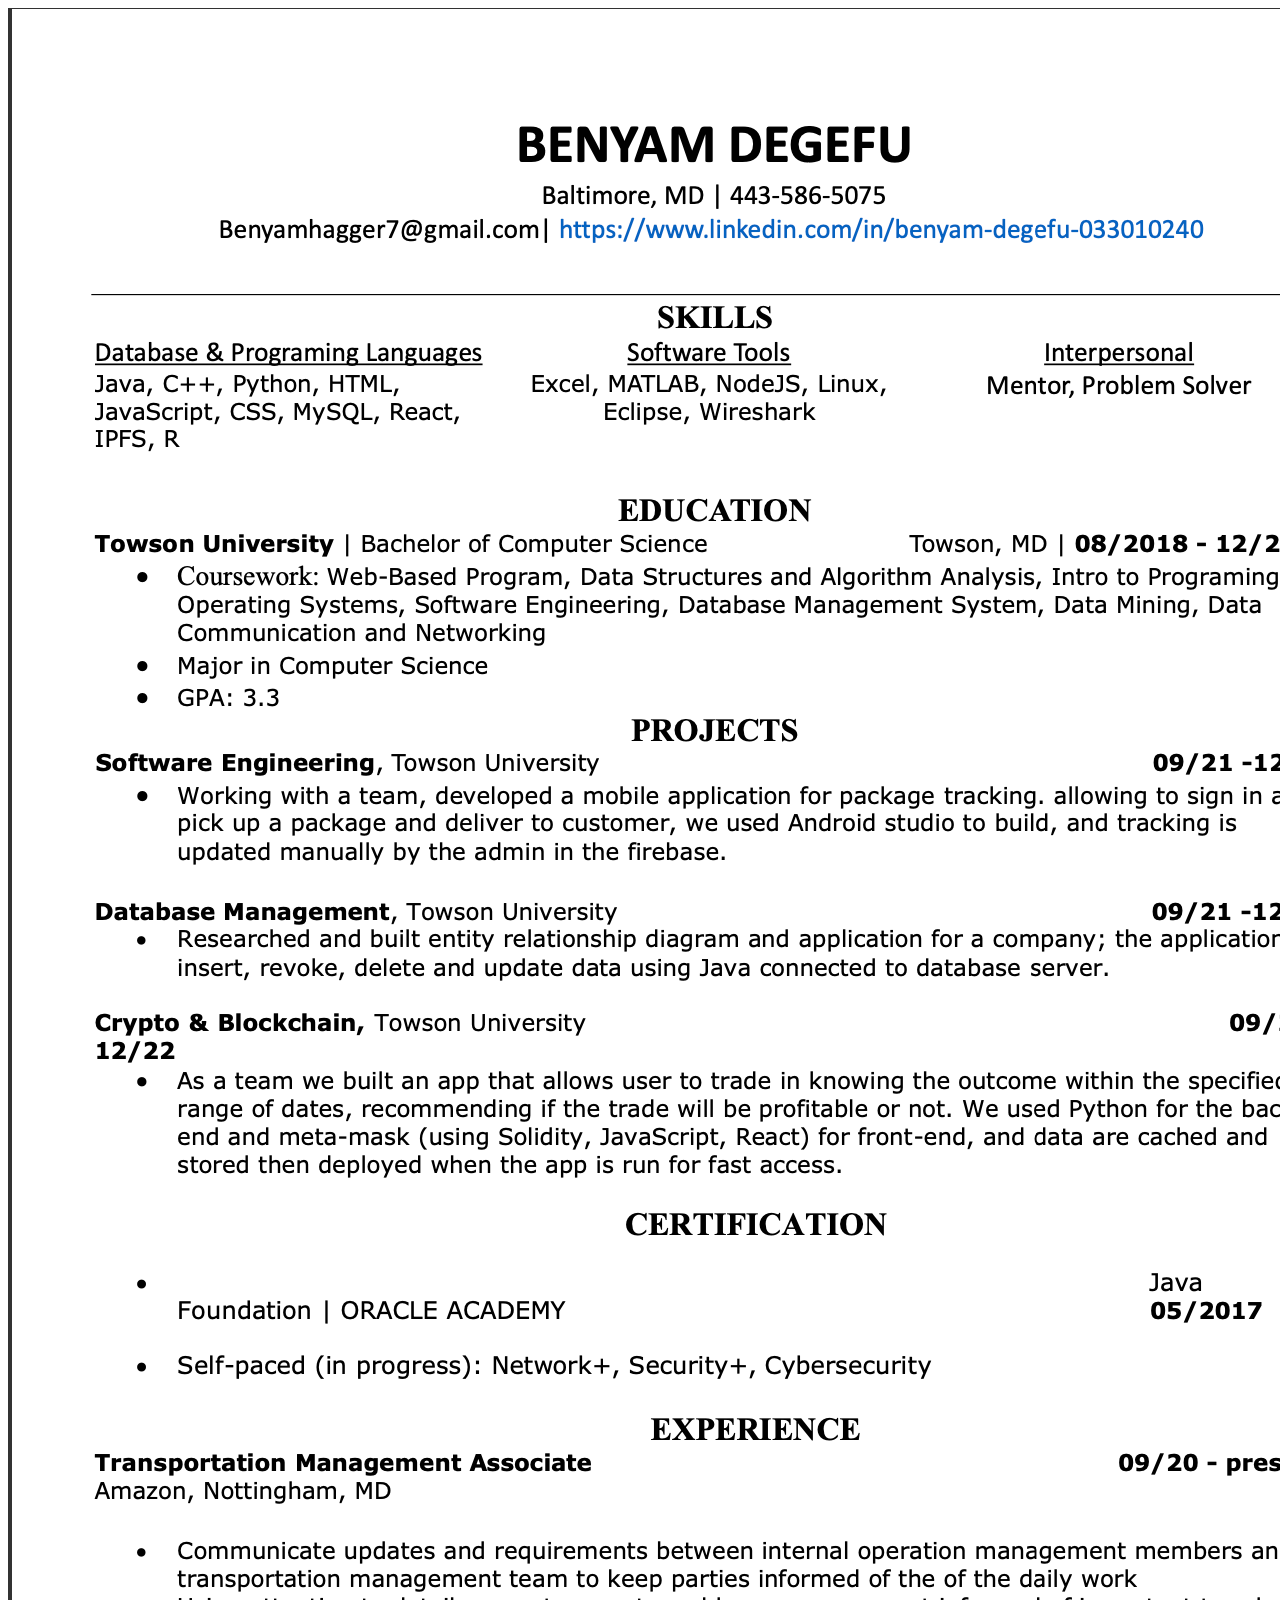
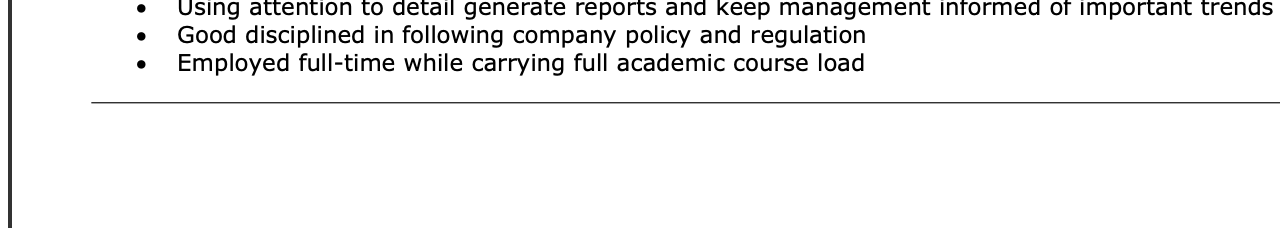
<file: myweb/resume.html>
<!DOCTYPE html>
<html lang="en">
<head>
	<meta charset="UTF-8">
	<meta name="viewport" content="width=device-width, initial-scale=1.0">
	<title>myweb</title>
</head>
<body>

	<img src="./media/image/resume-new.png" alt=" resume">
</body>
</html>
</file>
